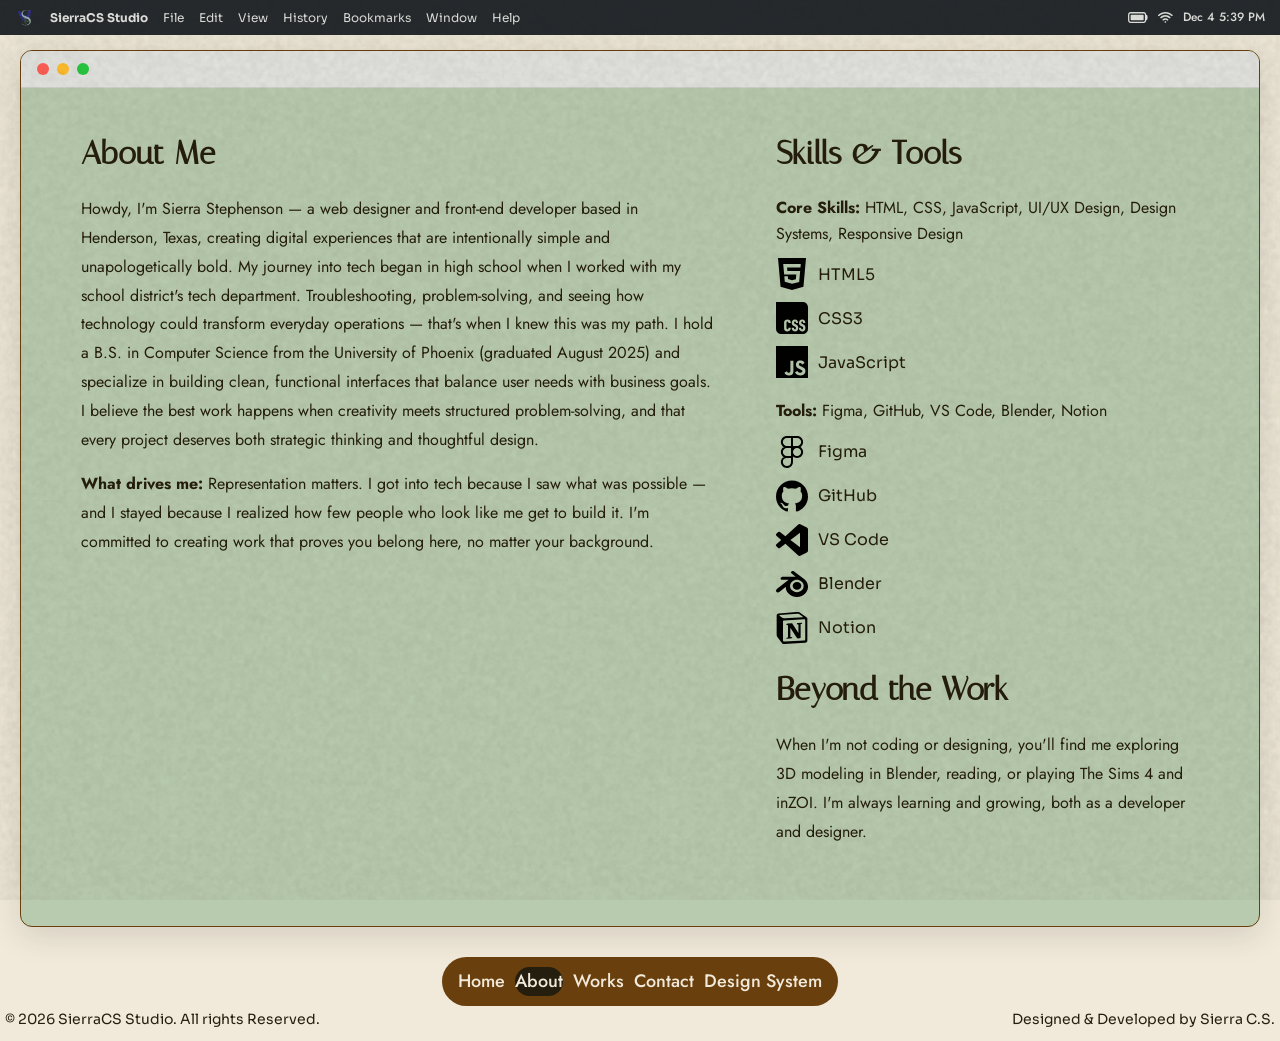
<file: about.html>
<!DOCTYPE html>
<html lang="en">

<head>
    <meta charset="UTF-8">
    <meta name="viewport" content="width=device-width, initial-scale=1.0">
    <meta name="description"
        content="Learn about Sierra Stephenson — a front-end developer and designer based in Henderson, Texas, building intentionally simple but unapologetically bold digital experiences.">
    <title>About Me</title>
    <link rel="icon" type="favicon" href="./assets/images/favicon-fullcolor.svg">
    <link rel="stylesheet" href="./css/global.css">
    <link rel="stylesheet" href="./css/about.css">
</head>

<body>
    <main class="about-main">
        <div class="about-container">
            <div class="about-left">
                <section class="about-me">
                    <h2>About Me</h2>
                    <p>Howdy, I'm Sierra Stephenson — a web designer and front-end developer based in Henderson, Texas,
                        creating
                        digital experiences that are intentionally simple and unapologetically bold. My journey into
                        tech began in
                        high school when I worked with my school district's tech department. Troubleshooting,
                        problem-solving, and
                        seeing how technology could transform everyday operations — that's when I knew this was my path.
                        I hold a
                        B.S. in Computer Science from the University of Phoenix (graduated August 2025) and specialize
                        in building
                        clean, functional interfaces that balance user needs with business goals. I believe the best
                        work happens when
                        creativity meets structured problem-solving, and that every project deserves both strategic
                        thinking and
                        thoughtful design.</p>
                    <p><strong>What drives me:</strong> Representation matters. I got into tech because I saw what was
                        possible —
                        and I stayed because I realized how few people who look like me get to build it. I'm committed
                        to creating
                        work that proves you belong here, no matter your background.</p>
                </section>
            </div>
            <div class="about-right">
                <section class="skills-tools">
                    <h2>Skills & Tools</h2>
                    <div class="skills-text">
                        <p><strong>Core Skills:</strong> HTML, CSS, JavaScript, UI/UX Design, Design Systems, Responsive
                            Design</p>
                    </div>
                    <div class="skills-grid">
                        <div class="skill-item">
                            <img src="./assets/images/icons/html5.svg" alt="HTML5">
                            <span>HTML5</span>
                        </div>
                        <div class="skill-item">
                            <img src="./assets/images/icons/css.svg" alt="CSS3">
                            <span>CSS3</span>
                        </div>
                        <div class="skill-item">
                            <img src="./assets/images/icons/javascript.svg" alt="JavaScript">
                            <span>JavaScript</span>
                        </div>
                    </div>
                    <div class="tools-text">
                        <p><strong>Tools:</strong> Figma, GitHub, VS Code, Blender, Notion</p>
                    </div>
                    <div class="skills-grid">
                        <div class="skill-item">
                            <img src="./assets/images/icons/figma.svg" alt="Figma">
                            <span>Figma</span>
                        </div>
                        <div class="skill-item">
                            <img src="./assets/images/icons/github.svg" alt="GitHub">
                            <span>GitHub</span>
                        </div>
                        <div class="skill-item">
                            <img src="./assets/images/icons/vscode.svg" alt="VS Code">
                            <span>VS Code</span>
                        </div>
                        <div class="skill-item">
                            <img src="./assets/images/icons/blender.svg" alt="Blender">
                            <span>Blender</span>
                        </div>
                        <div class="skill-item">
                            <img src="./assets/images/icons/notion.svg" alt="Notion">
                            <span>Notion</span>
                        </div>
                    </div>
                </section>
                <section class="beyond-work">
                    <h2>Beyond the Work</h2>
                    <p>When I'm not coding or designing, you'll find me exploring 3D modeling in Blender, reading, or
                        playing The
                        Sims 4 and inZOI. I'm always learning and growing, both as a developer and designer.</p>
                </section>
            </div>
        </div>
    </main>
    <script src="./js/menu.js"></script>
</body>

</html>
</file>
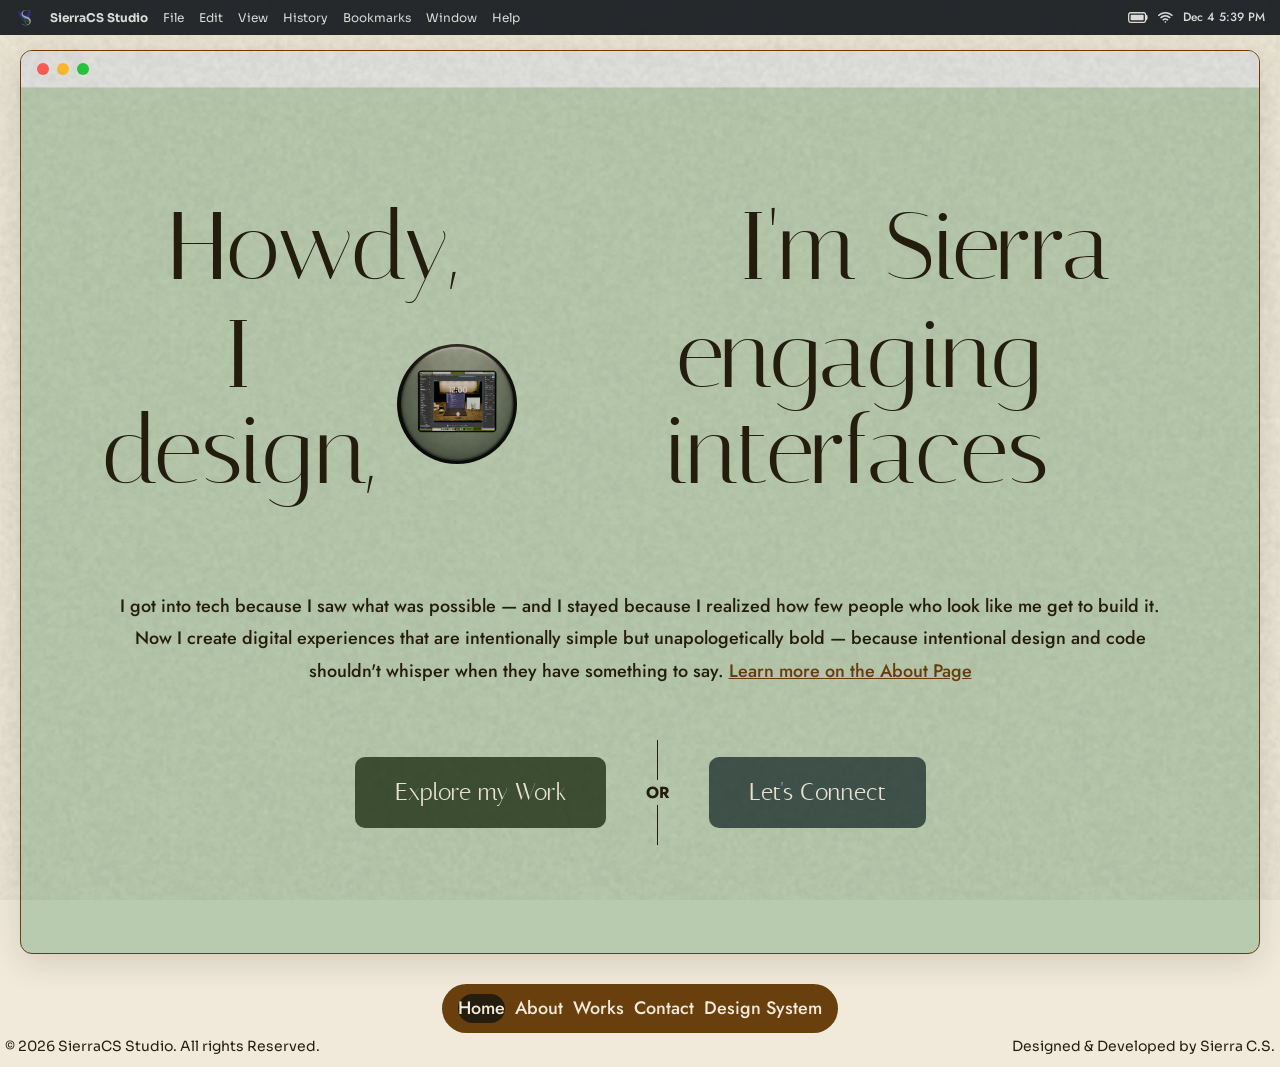
<file: home.html>
<!DOCTYPE html>
<html lang="en">

<head>
    <meta charset="UTF-8">
    <meta name="viewport" content="width=device-width, initial-scale=1.0">
    <meta name="description"
        content="SierraCS Studio — a front-end developer portfolio built as a Mac OS-inspired desktop experience by Sierra Stephenson. Featuring React projects, custom design systems, and responsive web design.">
    <title>Home</title>
    <link rel="icon" type="favicon" href="./assets/images/favicon-fullcolor.svg">
    <link rel="stylesheet" href="./css/global.css">
    <link rel="stylesheet" href="./css/home.css">
</head>

<body>
    <main class="home-main">
        <!-- Hero Section -->
        <section class="hero">
            <div class="hero-line-one">
                <h1>Howdy,</h1>
                <video autoplay loop muted playsinline class="bitmoji">
                    <source src="./assets/videos/bitmoji.mp4" type="video/mp4">
                </video>
                <h1>I'm Sierra</h1>
            </div>

            <!-- Line 2 - rotating -->
            <div class="hero-line-two">
                <h1 id="action">I design,</h1>
                <img src="./assets/images/renders/render-design.webp" alt="Design render" class="hero-render"
                    id="heroVisual">
                <h1 id="adjective">engaging interfaces</h1>
            </div>
        </section>

        <!-- Quote Section -->
        <section class="quote">
            <p>I got into tech because I saw what was possible — and I stayed because I realized
                how few people who look like me get to build it. Now I create digital experiences
                that are intentionally simple but unapologetically bold — because intentional design and
                code shouldn't whisper when they have something to say. <a href="./about.html">Learn more on
                    the About Page</a></p>
        </section>

        <!-- CTA Section -->
        <section class="cta">
            <a href="./works.html" class="cta-btn cta-works">Explore my Work</a>
            <div class="cta-divider">
                <span>OR</span>
            </div>
            <a href="./contact.html" class="cta-btn cta-friends">Let's Connect</a>
        </section>
    </main>
    <script src="./js/menu.js"></script>
    <script src="./js/home.js"></script>
</body>

</html>
</file>
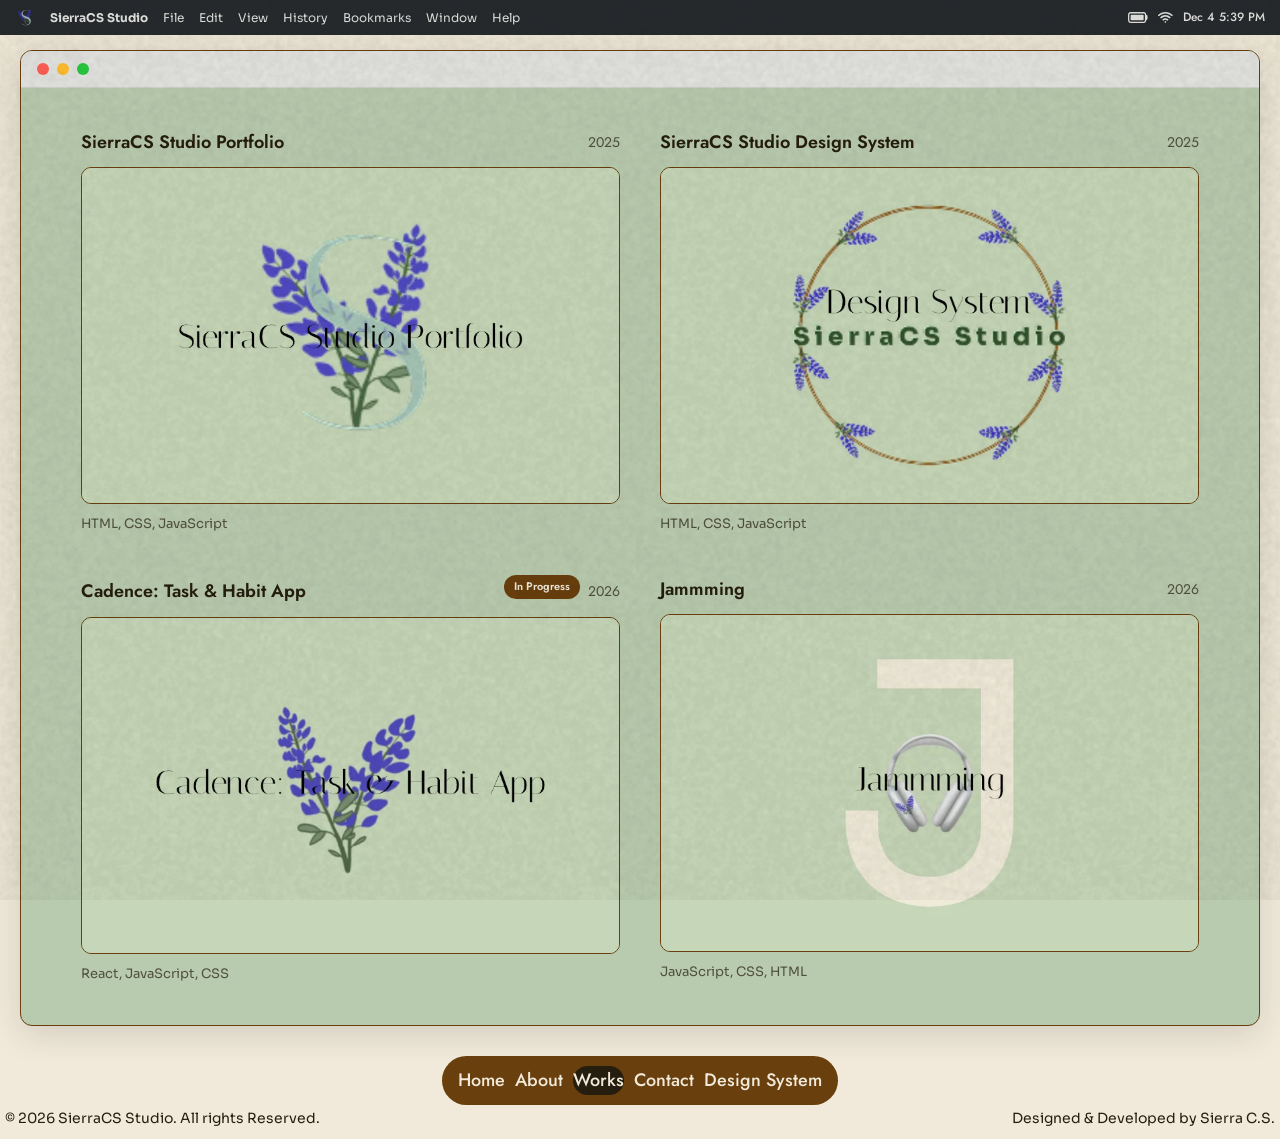
<file: works.html>
<!DOCTYPE html>
<html lang="en">

<head>
    <meta charset="UTF-8">
    <meta name="viewport" content="width=device-width, initial-scale=1.0">
    <meta name="description"
        content="Projects by Sierra Stephenson including Cadence (a React habit tracker), Jammming (a Spotify playlist builder), and the SierraCS Studio Design System.">
    <title>My Works</title>
    <link rel="icon" type="favicon" href="./assets/images/favicon-fullcolor.svg">
    <link rel="stylesheet" href="./css/global.css">
    <link rel="stylesheet" href="./css/works.css">
</head>

<body>
    <main class="works-main">
        <div class="works-grid">
            <div class="project-card" id="portfolio">
                <div class="card-header">
                    <h3 class="project-name">SierraCS Studio Portfolio</h3>
                    <span class="project-year">2025</span>
                </div>
                <div class="card-preview">
                    <img src="./assets/images/project-previews/portfolio.webp" alt="SierraCS Studio Portfolio Preview"
                        class="preview-img">
                </div>
                <p class="tech-stack">HTML, CSS, JavaScript</p>
            </div>
            <div class="project-card" id="design-system">
                <div class="card-header">
                    <h3 class="project-name">SierraCS Studio Design System</h3>
                    <span class="project-year">2025</span>
                </div>
                <div class="card-preview">
                    <img src="./assets/images/project-previews/design-system.webp"
                        alt="SierraCS Studio Design System Preview" class="preview-img">
                </div>
                <p class="tech-stack">HTML, CSS, JavaScript</p>
            </div>
            <div class="project-card" id="cadence">
                <div class="card-header">
                    <h3 class="project-name">Cadence: Task & Habit App</h3>
                    <div class="card-header-right">
                        <span class="in-progress-badge">In Progress</span>
                        <span class="project-year">2026</span>
                    </div>

                </div>
                <div class="card-preview">
                    <img src="./assets/images/project-previews/cadence.webp" alt="Cadence Preview" class="preview-img">
                </div>
                <p class="tech-stack">React, JavaScript, CSS</p>
            </div>
            <div class="project-card" id="jammming">
                <div class="card-header">
                    <h3 class="project-name">Jammming</h3>
                    <span class="project-year">2026</span>
                </div>
                <div class="card-preview">
                    <img src="./assets/images/project-previews/jammming.webp" alt="Jammming Preview"
                        class="preview-img">
                </div>
                <p class="tech-stack">JavaScript, CSS, HTML</p>
            </div>
        </div>
    </main>
    <script src="./js/menu.js"></script>
    <script src="./js/works.js"></script>
</body>

</html>
</file>
<file: css/global.css>
/* FONT-FACE */
@font-face {
    font-family: 'Italiana';
    src: url('../assets/fonts/italiana-regular.woff2') format('woff2');
    font-weight: normal;
    font-style: normal;
    font-display: swap;
}

@font-face {
    font-family: 'Sora';
    src: url('../assets/fonts/sora-regular.woff2') format('woff2');
    font-weight: 100 900;
    font-style: normal;
    font-display: swap;
}

@font-face {
    font-family: 'Jost';
    src: url('../assets/fonts/jost-regular.woff2') format('woff2');
    font-weight: 100 900;
    font-style: normal;
    font-display: swap;
}

@font-face {
    font-family: 'Jost';
    src: url('../assets/fonts/jost-italic.woff2') format('woff2');
    font-weight: 100 900;
    font-style: italic;
    font-display: swap;
}

/* Brand Colors*/
:root {
    --Onyx: #262A2E;
    --Mist: #ABBFB8;
    --Matcha: #B9CBAF;
    --Oat: #F1EADA;
    --Eucalyptus: #3E5034;
    --Pine: #40534C;
    --Cedar: #693F0D;
    --Espresso: #251E0E;
    --Ash: #E3E4E1;

}

/* GLOBAL STYLES */
* {
    margin: 0;
    padding: 0;
    box-sizing: border-box;
}

body {
    font-family: 'Sora', sans-serif;
    background-color: var(--Oat);
    color: var(--Espresso);
    line-height: 1.6;
    -webkit-font-smoothing: antialiased;
    opacity: 1;
}

body::after {
    content: '';
    position: fixed;
    top: 0;
    left: 0;
    width: 100%;
    height: 100%;
    background-image: url('../assets/images/Noise.png');
    background-repeat: repeat;
    opacity: 0.6;
    pointer-events: none;
    z-index: 9998;
}

/* SHARED COMPONENT */
/* Menu bar styles (used across all pages) */
.menu-bar {
    position: fixed;
    top: 0;
    left: 0;
    width: 100%;
    height: 35px;
    background-color: var(--Onyx);
    color: var(--Ash);
    padding: 0 15px;
    display: flex;
    justify-content: space-between;
    align-items: center;
    z-index: 1000;
}

.menu-logo {
    height: 20px;
    width: 20px;
    object-fit: contain;
}

.menu-icon {
    height: 20px;
    width: 20px;
    object-fit: contain;
}

.wifi-menu-icon {
    height: 15px;
    width: 15px;
    object-fit: contain;
}

.menu-left {
    display: flex;
    align-items: center;
    gap: 15px;
    font-size: 12px;
}

.menu-text {
    font-weight: bold;
}

.menu-right {
    display: flex;
    align-items: center;
    gap: 10px;
}

.date-time {
    font-family: 'Jost';
    font-weight: 500;
    font-size: 12px;
}

/* Sleep Overlay styling */
.sleep-overlay {
    opacity: 0;
    pointer-events: none;
    position: fixed;
    width: 100%;
    height: 100%;
    background-color: var(--Onyx);
    z-index: 9999;
    transition: opacity 400ms linear;
}

/* Logo Menu */
.logo-menu {
    position: fixed;
    top: 35px;
    left: 15px;
    display: none;
    background-color: var(--Espresso);
    border: solid 2px var(--Cedar);
    border-radius: 10px;
    width: 206px;
    margin-top: 4px;
    margin-left: 2px;
    opacity: 0.9;
    padding: 6px;
    z-index: 1001;
}

.logo-menu.active {
    display: block;
}

.logo-menu-backdrop {
    display: none;
    position: fixed;
    top: 0;
    left: 0;
    width: 100%;
    height: 100%;
    background: rgba(38, 42, 46, 0.3);
    z-index: 999;
}

.logo-menu-backdrop.active {
    display: block;
}

.menu-item {
    display: block;
    width: 100%;
    text-align: left;
    border: none;
    padding: 4px 8px;
    font-family: 'Jost';
    background: transparent;
    color: var(--Oat);
    font-weight: 400;
    font-size: 12px;
}

.menu-item:hover {
    background-color: var(--Cedar);
    border-radius: 5px;
    cursor: pointer;
}

.menu-group {
    width: 100%;
}

.menu-divider {
    width: auto;
    height: .50px;
    background-color: var(--Oat);
    margin: 0 8px;
}

/* About This Website */
.about-backdrop {
    opacity: 0;
    background-color: var(--Espresso);
    width: 100%;
    height: 100%;
    position: fixed;
    pointer-events: none;
    z-index: 2000;
    transition: opacity 400ms linear;
}

.about-modal {
    position: fixed;
    top: 50%;
    left: 50%;
    transform: translate(-50%, -50%);
    background-color: var(--Espresso);
    border-radius: 10px;
    width: 388px;
    z-index: 3000;
    opacity: 0;
    pointer-events: none;
    border: solid 2px var(--Cedar);
    padding: 10px;
    font-family: 'Jost';
}

#primaryLogo {
    display: block;
    margin: 0 auto;
    width: 100px;
    height: 100px;
}

.about-menu {
    text-align: center;
    margin-bottom: 20px;
}

.about-buttons {
    display: flex;
    align-items: center;
    gap: 6px;
    padding: 2px;
    margin: 2px;
}

.about-buttons button {
    width: 14px;
    height: 14px;
    border-radius: 50%;
    border: none;
    cursor: pointer;
}

#closeAbout {
    background-color: var(--Cedar);
    color: var(--Oat);
    font-weight: 700;
    font-size: 10px;
    text-align: center;
}

.decorative-button {
    background-color: var(--Eucalyptus);
}

#websiteName,
#versionInfo,
#type,
#version,
#year,
#frameworks,
#status,
#rights {
    color: var(--Oat);
}

#websiteName {
    font-weight: 600;
    font-size: 24px;
}

.about-item {
    color: var(--Oat);
}

.website-stats {
    text-align: left;
    padding-left: 15px;
    font-size: 16px;
}

.website-stats p {
    margin-bottom: 8px;
}

#rights {
    font-size: 14px;
}

/* Footer and Navigation Styling */
.footer-nav {
    width: 100%;
    padding: 10px 5px;
    background: transparent;
}

.main-nav {
    background-color: var(--Cedar);
    border-radius: 50px;
    display: flex;
    gap: 10px;
    padding: 10px 16px;
    width: fit-content;
    margin: 0 auto;
    margin-bottom: 2px;
}

.main-nav a {
    color: var(--Oat);
    text-decoration: none;
    font-family: 'Jost';
    font-weight: 500;
    font-size: 18px;
}

.main-nav a.active {
    background-color: var(--Espresso);
    border-radius: 50px;

}

.footer-bottom {
    display: flex;
    justify-content: space-between;
    font-family: 'Sora';
    font-weight: 400;
    font-size: 14px;
}


/* App Window Styling */
.app-window {
    background-color: var(--Matcha);
    border-radius: 12px;
    box-shadow: 0 8px 32px rgba(38, 42, 46, 0.15);
    margin: 50px 20px 20px 20px;
    overflow: hidden;
    flex: 1;
    border: 1px solid var(--Cedar);
}

.window-controls {
    display: flex;
    align-items: center;
    gap: 8px;
    padding: 12px 16px;
    background-color: var(--Ash);
    border-bottom: 1px solid rgba(38, 42, 46, 0.1);
}

.window-btn {
    width: 12px;
    height: 12px;
    border-radius: 50%;
    border: none;
    cursor: default;
}

.close-btn {
    background-color: #ff5f57;
}

.minimize-btn {
    background-color: #febc2e;
}

.maximize-btn {
    background-color: #28c840;
}

.window-content {
    padding: 0;
    overflow-y: auto;
}

/* Mobile Sizing */
/* Tablet */
@media (max-width: 900px) {
    .menu-left {
        gap: 10px;
    }

    .menu-subtext {
        display: none;
    }

    .about-modal {
        width: 340px;
    }

    .main-nav {
        gap: 6px;
        padding: 8px 12px;
    }

    .main-nav a {
        font-size: 15px;
    }

    .app-window {
        margin: 45px 12px 12px 12px;
    }

    .modal-close {
        min-width: 44px;
        min-height: 44px;
        display: flex;
        align-items: center;
        justify-content: center;
    }

    .menu-logo {
        position: relative;
    }

    .menu-logo::after {
        content: '';
        position: absolute;
        top: 50%;
        left: 50%;
        transform: translate(-50%, -50%);
        width: 44px;
        height: 44px;
    }

    .hero h1 {
        font-size: 56px;
    }

    .bitmoji {
        height: 70px;
    }

    .hero-render {
        height: 70px;
        width: 70px;
    }

    .hero-line-one, .hero-line-two {
        gap: 12px;
        flex-wrap: wrap;
    }

    .home-main {
        padding: 90px 30px 50px 30px;
    }
}



/* Phone */
@media (max-width: 480px) {
    .menu-bar {
        padding: 0 10px;
    }

    .menu-left {
        gap: 8px;
    }

    .menu-text {
        font-size: 11px;
    }

    .menu-right {
        gap: 6px;
    }

    .date-time {
        font-size: 10px;
    }

    .about-modal {
        width: 90%;
        max-width: 320px;
        padding: 16px;
    }

    .website-stats {
        font-size: 14px;
    }

    .main-nav {
        gap: 4px;
        padding: 6px 10px;
        flex-wrap: wrap;
        justify-content: center;
    }

    .main-nav a {
        font-size: 13px;
    }

    .footer-bottom {
        flex-direction: column;
        gap: 4px;
        text-align: center;
        font-size: 11px;
    }

    .app-window {
        margin: 42px 8px 8px 8px;
    }

    .logo-menu {
        width: 180px;
        font-size: 11px;
    }
}
</file>
<file: css/about.css>
/* FONT-FACE */
@font-face {
    font-family: 'Italiana';
    src: url('../assets/fonts/italiana-regular.woff2') format('woff2');
    font-weight: normal;
    font-style: normal;
    font-display: swap;
}

@font-face {
    font-family: 'Sora';
    src: url('../assets/fonts/sora-regular.woff2') format('woff2');
    font-weight: 100 900;
    font-style: normal;
    font-display: swap;
}

@font-face {
    font-family: 'Jost';
    src: url('../assets/fonts/jost-regular.woff2') format('woff2');
    font-weight: 100 900;
    font-style: normal;
    font-display: swap;
}

@font-face {
    font-family: 'Jost';
    src: url('../assets/fonts/jost-italic.woff2') format('woff2');
    font-weight: 100 900;
    font-style: italic;
    font-display: swap;
}

body {
    min-height: 100vh;
    display: flex;
    flex-direction: column;
}

main {
    flex: 1;
}

/* About Info Styling */
.about-main {
    padding: 40px 60px;
    min-height: 80vh;
}

.about-container {
    display: flex;
    gap: 60px;
    width: 100%;
}

.about-left {
    flex: 1.5;
}

.about-right {
    flex: 1;
}

/* Skills & Tools */
.skill-item {
    display: flex;
    align-items: center;
    gap: 10px;
}

.skill-item img {
    width: 32px;
    height: 32px;
}

.skills-grid {
    display: flex;
    flex-direction: column;
    gap: 12px;
    margin-bottom: 20px;
}

/* Section Spacing */
.about-me,
.beyond-work {
    margin-bottom: 40px;
}

.skills-text,
.tools-text {
    margin-bottom: 12px;
}

/* Headings & Body Styling */
.about-me h2,
.skills-tools h2,
.beyond-work h2 {
    font-family: 'Italiana', serif;
    font-size: 2rem;
    color: var(--Espresso);
    margin-bottom: 16px;
}

.about-me p,
.beyond-work p {
    font-family: 'Jost', sans-serif;
    font-size: 16px;
    line-height: 1.8;
    color: var(--Espresso);
    margin-bottom: 16px;
}

.skills-text p,
.tools-text p {
    font-family: 'Jost', sans-serif;
    font-size: 16px;
    color: var(--Espresso);
    margin-bottom: 12px;
}

/* Responsiveness*/
@media (max-width: 900px) {
    .about-main {
        padding: 30px 30px;
    }
}

@media (max-width: 480px) {
    .about-main {
        padding: 24px 16px;
        min-height: auto;
    }
    
    .about-container {
        display: flex;
        flex-direction: column;
        gap: 24px;
    }

    .about-left,
    .about-right {
        width: 100%;
    }
}
</file>
<file: css/home.css>
/* FONT-FACE */
@font-face {
    font-family: 'Italiana';
    src: url('../assets/fonts/italiana-regular.woff2') format('woff2');
    font-weight: normal;
    font-style: normal;
    font-display: swap;
}

@font-face {
    font-family: 'Sora';
    src: url('../assets/fonts/sora-regular.woff2') format('woff2');
    font-weight: 100 900;
    font-style: normal;
    font-display: swap;
}

@font-face {
    font-family: 'Jost';
    src: url('../assets/fonts/jost-regular.woff2') format('woff2');
    font-weight: 100 900;
    font-style: normal;
    font-display: swap;
}

@font-face {
    font-family: 'Jost';
    src: url('../assets/fonts/jost-italic.woff2') format('woff2');
    font-weight: 100 900;
    font-style: italic;
    font-display: swap;
}

/* Global Styling */
body {
    min-height: 100vh;
    display: flex;
    flex-direction: column;
}

main {
    flex: 1;
}

/* Hero Styling */
.hero h1 {
    font-family: 'Italiana', serif;
    font-size: 96px;
    font-weight: 400;
    color: var(--Espresso);
    line-height: 1;
}

.home-main {
    display: flex;
    flex-direction: column;
    min-height: calc(100vh - 35px);
    padding: 100px 80px 60px 80px;
    align-items: center;
    text-align: center;
}

.hero-line-one,
.hero-line-two {
    display: flex;
    align-items: center;
    gap: 20px;
    justify-content: center;
}

.bitmoji {
    height: 120px;
    width: auto;
    border-radius: 50%;
}

.hero-render {
    height: 120px;
    width: 120px;
    border-radius: 50%;
}

/* Hero transition */
#action,
#adjective,
.placeholder-visual {
    transition: opacity 0.5s ease;
}

/* Quote Styling */
.quote {
    margin-top: 90px;
    max-width: 1200px;
    font-family: 'Jost', sans-serif;
    font-size: 18px;
    line-height: 1.8;
    color: var(--Espresso);
    font-weight: 500;
    text-align: center;
}

.quote a {
    color: var(--Cedar);
    text-decoration: underline;
}

/* CTA Styling*/
.cta {
    margin-top: 70px;
    display: flex;
    align-items: center;
    gap: 40px;
    justify-content: center;
}

.cta-btn {
    padding: 16px 40px;
    border-radius: 10px;
    font-family: 'Italiana', serif;
    font-size: 24px;
    text-decoration: none;
}

.cta-works {
    background-color: var(--Eucalyptus);
    color: var(--Oat);
}

.cta-friends {
    background-color: var(--Pine);
    color: var(--Oat);
}

.cta-divider {
    position: relative;
    display: flex;
    flex-direction: column;
    align-items: center;
    gap: 10px;
    font-family: 'Jost';
    font-weight: 700;
}

.cta-divider::before,
.cta-divider::after {
    content: '';
    position: absolute;
    left: 50%;
    width: 1px;
    height: 40px;
    background-color: var(--Espresso);
}

.cta-divider::before {
    bottom: 100%;
}

.cta-divider::after {
    top: 100%;
}

/* Mobile Resizing */
/* Tablet */
@media (max-width: 900px) {
    .hero h1 {
        font-size: 56px;
    }

    .bitmoji {
        height: 70px;
    }

    .hero-render {
        height: 70px;
        width: 70px;
    }

    .hero-line-one,
    .hero-line-two {
        gap: 12px;
        flex-wrap: wrap;
    }

    .home-main {
        padding: 90px 30px 20px 30px;
        min-height: auto;
    }
}

/* Phone */
@media (max-width: 480px) {
    .hero h1 {
        font-size: 32px;
    }

    .bitmoji {
        height: 44px;
    }

    .hero-render {
        height: 44px;
        width: 44px;
    }

    .hero-line-one,
    .hero-line-two {
        gap: 8px;
        flex-wrap: wrap;
    }

    .home-main {
        padding: 60px 20px 40px 20px;
        min-height: auto;
    }

    .cta {
        gap: 16px;
        padding: 0 20px;
        width: 100%;
    }

    .cta-btn {
        padding: 12px 20px;
        font-size: 16px;
        text-align: center;
    }
}
</file>
<file: css/works.css>
/* FONT-FACE */
@font-face {
    font-family: 'Italiana';
    src: url('../assets/fonts/italiana-regular.woff2') format('woff2');
    font-weight: normal;
    font-style: normal;
    font-display: swap;
}

@font-face {
    font-family: 'Sora';
    src: url('../assets/fonts/sora-regular.woff2') format('woff2');
    font-weight: 100 900;
    font-style: normal;
    font-display: swap;
}

@font-face {
    font-family: 'Jost';
    src: url('../assets/fonts/jost-regular.woff2') format('woff2');
    font-weight: 100 900;
    font-style: normal;
    font-display: swap;
}

@font-face {
    font-family: 'Jost';
    src: url('../assets/fonts/jost-italic.woff2') format('woff2');
    font-weight: 100 900;
    font-style: italic;
    font-display: swap;
}

body {
    min-height: 100vh;
    display: flex;
    flex-direction: column;
}

main {
    flex: 1;
}

.works-main {
    padding: 40px 60px;
    min-height: 80vh;
}

.works-grid {
    display: grid;
    grid-template-columns: repeat(2, 1fr);
    gap: 40px;
}

.project-card {
    display: flex;
    flex-direction: column;
    gap: 10px;
    cursor: pointer;
}

/* Card Headers */
.card-header {
    display: flex;
    justify-content: space-between;
    align-items: center;
}

.project-name {
    font-family: 'Jost', sans-serif;
    font-weight: 600;
    font-size: 18px;
    color: var(--Espresso);
}

.project-year {
    font-family: 'Jost', sans-serif;
    font-size: 14px;
    color: var(--Espresso);
    opacity: 0.7;
}

.card-header-right {
    display: flex;
    align-items: center;
    gap: 8px;
}

/* Preview Image */
.preview-img {
    width: 100%;
    border-radius: 10px;
    display: block;
    border: solid 1px var(--Cedar);
    pointer-events: none;
}

.tech-stack {
    font-family: 'Sora', sans-serif;
    font-size: 13px;
    color: var(--Espresso);
    opacity: 0.7;
}

.in-progress-badge {
    display: inline-block;
    width: fit-content;
    background-color: var(--Cedar);
    color: var(--Oat);
    font-family: 'Jost', sans-serif;
    font-size: 11px;
    font-weight: 600;
    padding: 3px 10px;
    border-radius: 20px;
    margin-bottom: 8px;
}

/* Project Backdrop & Modal */
.project-backdrop {
    opacity: 0;
    background-color: var(--Espresso);
    width: 100%;
    height: 100%;
    position: fixed;
    top: 0;
    left: 0;
    pointer-events: none;
    z-index: 2000;
    transition: opacity 400ms linear;
}

.project-modal {
    position: fixed;
    top: 50%;
    left: 50%;
    transform: translate(-50%, -50%);
    background-color: var(--Espresso);
    border-radius: 12px;
    width: 80%;
    max-height: 80vh;
    overflow-y: auto;
    z-index: 3000;
    opacity: 0;
    pointer-events: none;
    padding: 30px;
    color: var(--Oat);
    border: 1px solid var(--Cedar);
}

.modal-header {
    display: flex;
    justify-content: space-between;
    align-items: center;
    margin-bottom: 20px;
}

.modal-title {
    font-family: 'Sora';
    font-size: 2rem;
    color: var(--Oat);
}

.modal-close {
    background: none;
    border: none;
    color: var(--Oat);
    font-family: 'Jost', sans-serif;
    font-size: 16px;
    font-weight: 800;
    cursor: pointer;
    display: flex;
    align-items: center;
    gap: 5px;
}

.modal-body {
    display: flex;
    gap: 40px;
}

.modal-left,
.modal-right {
    flex: 1;
}

/* Modal Sections */
.modal-section {
    margin-bottom: 20px;
}

.modal-section h3 {
    font-family: 'Sora';
    font-weight: 700;
    color: var(--Oat);
    margin-bottom: 8px;
}

.modal-section p {
    font-family: 'Jost', sans-serif;
    color: var(--Mist);
    font-size: 14px;
    line-height: 1.6;
}

.modal-links {
    display: flex;
    gap: 15px;
    margin-top: 20px;
}

.modal-links a {
    color: var(--Matcha);
    text-decoration: none;
    font-family: 'Sora';
    font-size: 14px;
    border-bottom: 1px solid var(--Mist);
    padding-bottom: 2px;
}

.modal-links a:hover {
    color: var(--Oat);
    border-bottom-color: var(--Oat);
}

/* Modal Screenshots */
.modal-screenshots {
    display: flex;
    flex-direction: column;
    gap: 10px;
}

.screenshot-main {
    width: 100%;
    border-radius: 8px;
    background-color: rgba(255, 255, 255, 0.05);
    min-height: 150px;
    border: 1px solid var(--Mist);
}

.screenshot-grid {
    display: grid;
    grid-template-columns: repeat(2, 1fr);
    gap: 10px;
}

.screenshot-small {
    width: 100%;
    border-radius: 8px;
    background-color: rgba(255, 255, 255, 0.05);
    min-height: 80px;
    border: 1px solid var(--Mist);
}

/* Mobile Sizing */
@media (max-width: 900px) {
    .works-main {
        padding: 30px 24px;
    }

    .works-grid {
        gap: 24px;
    }
}

@media (max-width: 480px) {
    .works-main {
        padding: 24px 16px;
    }

    .works-grid {
        grid-template-columns: 1fr;
        gap: 28px;
    }

    .project-name {
        font-size: 16px;
    }
}

/* Project Modal */
@media (max-width: 900px) {
    .project-modal {
        width: 90%;
        padding: 20px;
        max-height: 85vh;
    }

    .modal-body {
        flex-direction: column;
        gap: 24px;
    }

    .modal-title {
        font-size: 1.5rem;
    }
}

@media (max-width: 480px) {
    .project-modal {
        width: 92%;
        padding: 16px;
    }

    .modal-title {
        font-size: 1.25rem;
    }

    .modal-header {
        gap: 10px;
    }

    .modal-close {
        flex-shrink: 0;
    }

    .modal-section p {
        font-size: 13px;
    }

    .screenshot-grid {
        gap: 8px;
    }

    .screenshot-small {
        min-height: 60px;
    }
}
</file>
